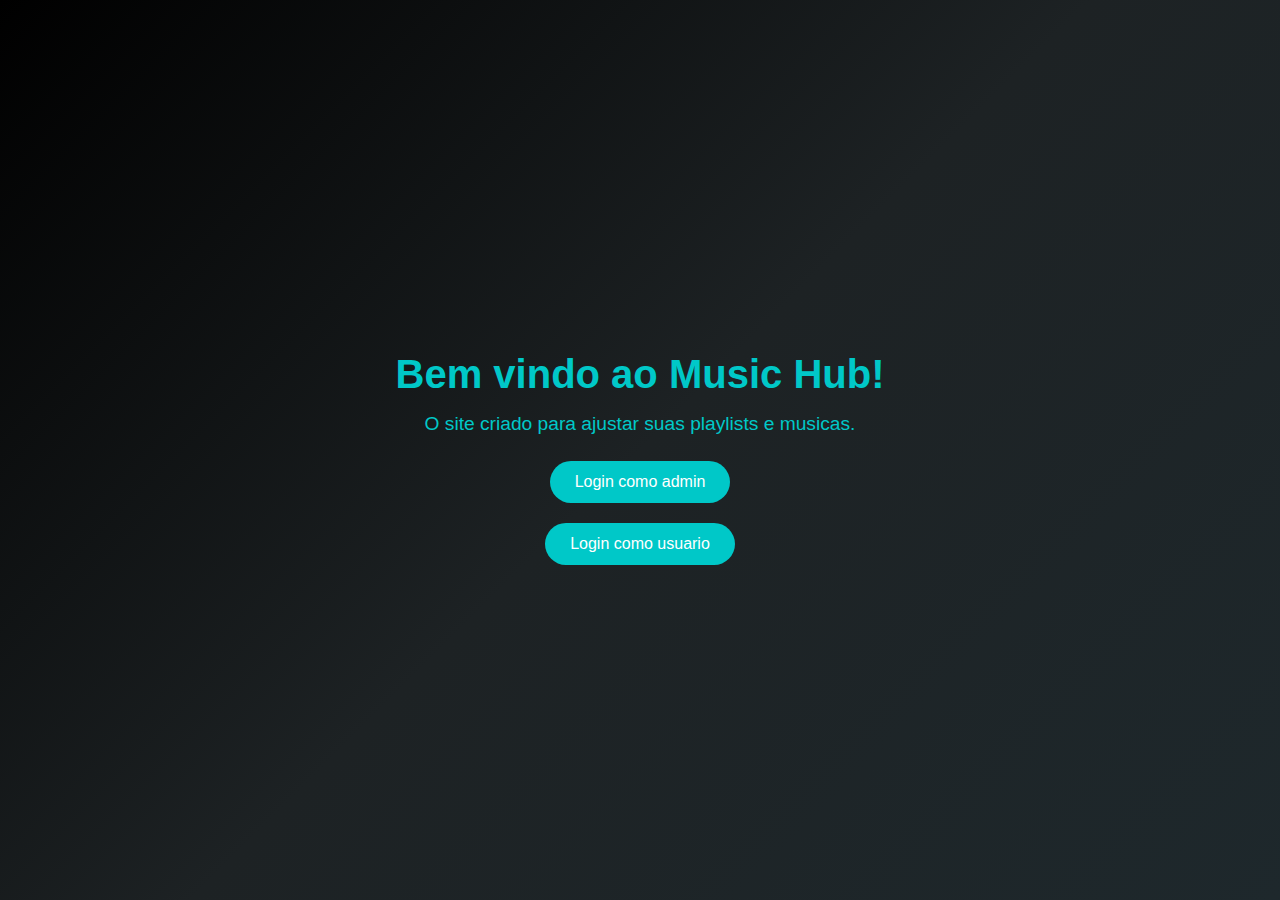
<file: index.html>
<!DOCTYPE html>
<html>

<head>
    <title>
        MUSIC HUB
    </title>
     <link rel="stylesheet" href="style.css">
</head>

<body>
    <div class="introducao">
<h1> Bem vindo ao Music Hub!</h1>
<h2>O site criado para ajustar suas playlists e musicas.</h2>
</div>

<button onclick="loginAdmin()">Login como admin</button>
<button onclick="loginUsuario()">Login como usuario</button>

<script src="codigo.js"></script>
</body>

</html>
</file>
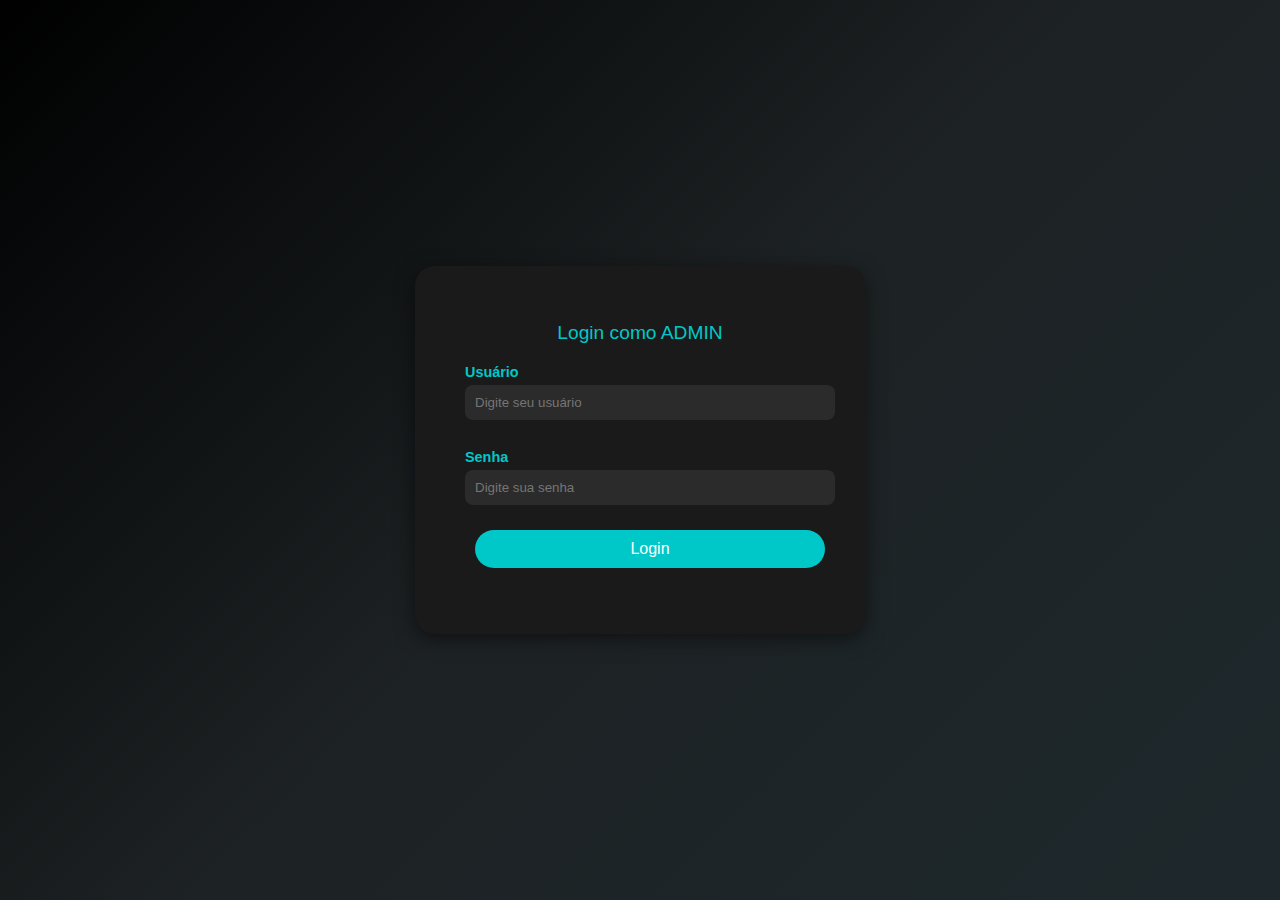
<file: admin.html>
<!DOCTYPE html>
<html>
<head>
<title>MUSIC HUB</title>
<link rel="stylesheet" href="style.css">
</head>

<body>
  <div class="cardLoginAdm">
    <h2>Login como ADMIN</h2>
    
    <h3>Usuário</h3>
    <input type="text" id="usuarioAdmin" placeholder="Digite seu usuário">
    
    <h3>Senha</h3>
    <input type="password" id="senhaAdmin" placeholder="Digite sua senha">
    
    <button onclick="validarLoginAdmin()">Login</button>
    <p id="mensagemErro" style="color: red; margin-top: 10px;"></p>
  </div>

<script src="codigo.js"></script>
</body>
</html>
</file>
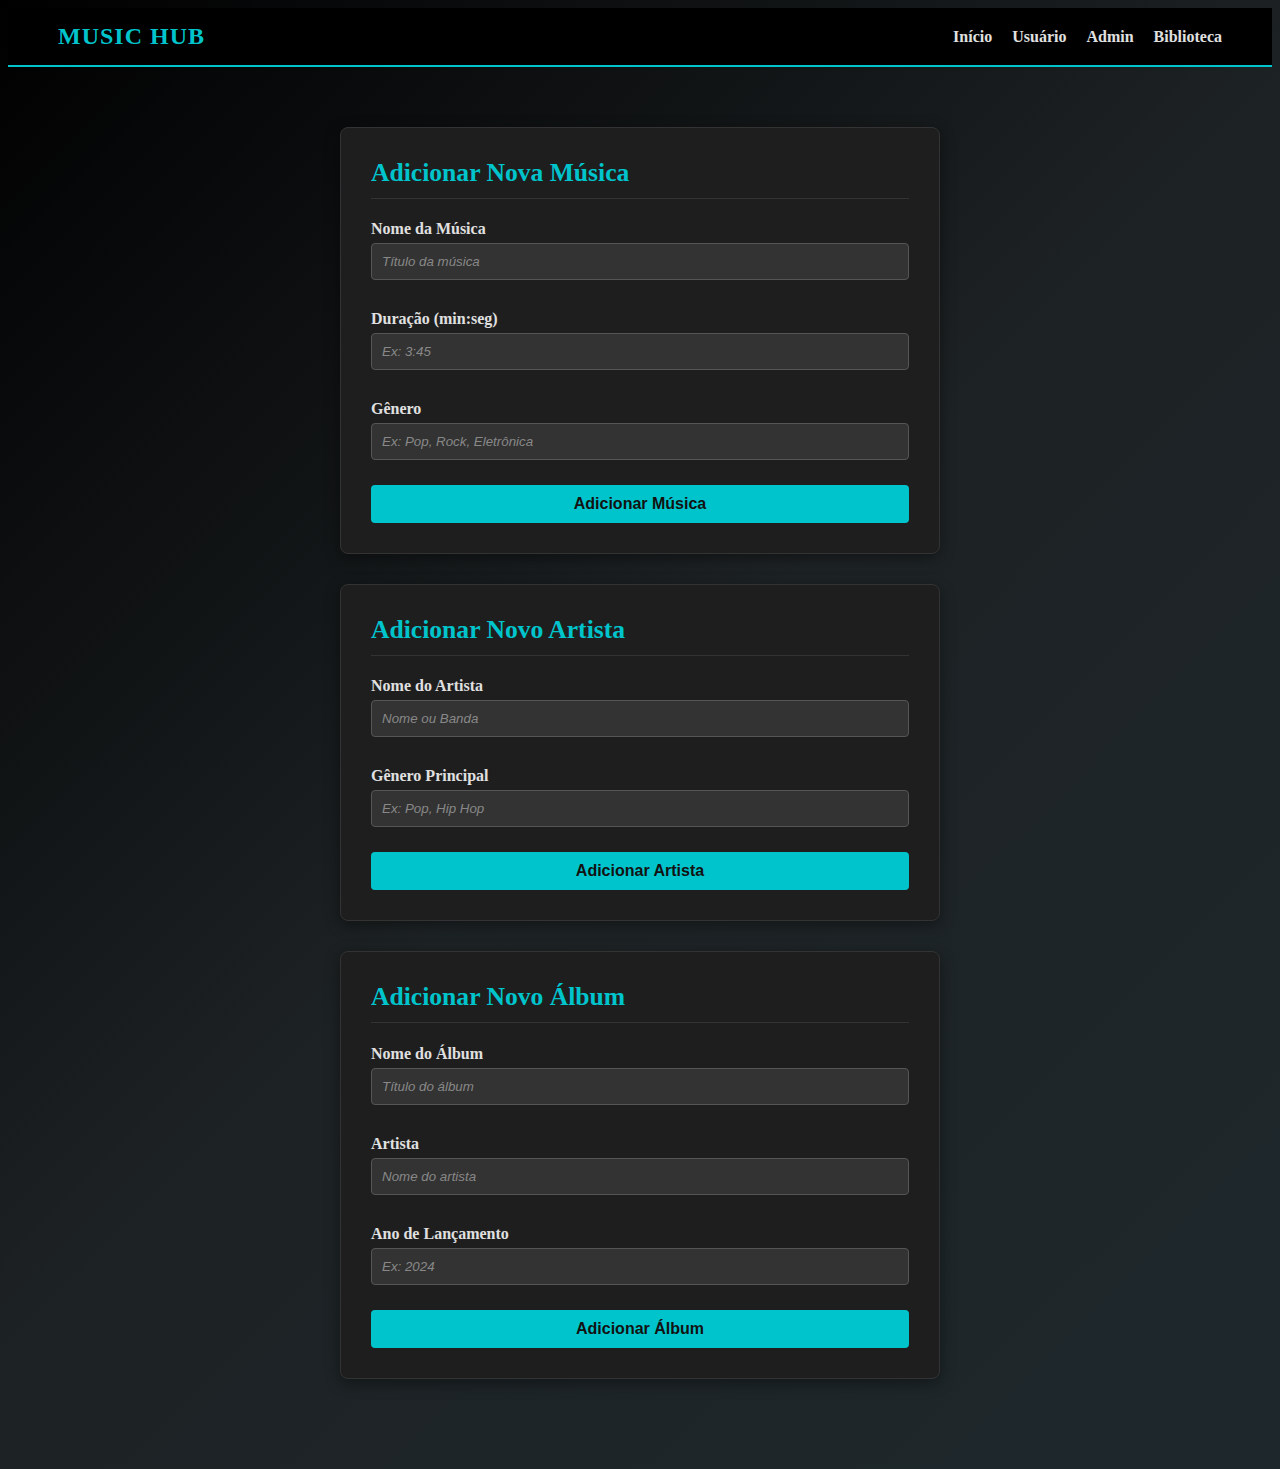
<file: adminPagina.html>
<!DOCTYPE html>
<html>

<head>
    <title>MUSIC HUB - Admin</title>
    <link rel="stylesheet" href="adminPagina.css">
</head>

<body>
    <header class="cabecalho">
        <h1 class="logo">MUSIC HUB</h1>
        <nav>
            <ul class="menu">
                <li><a href="index.html">Início</a></li>
                <li><a href="usuario.html">Usuário</a></li>
                <li><a href="admin.html">Admin</a></li>
                <li><a href="listagem.html">Biblioteca</a> </li>
            </ul>
        </nav>
    </header>

    <main>

        <section class="cardLoginAdm">
            <h2>Adicionar Nova Música</h2>
            <form id="formAdicionarMusica">

                <h3>Nome da Música</h3>
                <input type="text" id="nomeMusica" placeholder="Título da música" required>

                <h3>Duração (min:seg)</h3>
                <input type="text" id="duracaoMusica" placeholder="Ex: 3:45" required pattern="^\d{1,2}:\d{2}$"
                    title="Formato exigido: mm:ss">

                <h3>Gênero</h3>
                <input type="text" id="generoMusica" placeholder="Ex: Pop, Rock, Eletrônica" required>

                <button type="submit">Adicionar Música</button>
            </form>
        </section>




        <section class="cardLoginAdm" style="margin-top: 20px;">
            <h2>Adicionar Novo Artista</h2>
            <form id="formAdicionarArtista">

                <h3>Nome do Artista</h3>
                <input type="text" id="nomeArtista" placeholder="Nome ou Banda" required>

                <h3>Gênero Principal</h3>
                <input type="text" id="generoArtista" placeholder="Ex: Pop, Hip Hop" required>

                <button type="submit">Adicionar Artista</button>
            </form>
        </section>

        <section class="cardLoginAdm" style="margin-top: 20px;">
            <h2>Adicionar Novo Álbum</h2>
            <form id="formAdicionarAlbum">

                <h3>Nome do Álbum</h3>
                <input type="text" id="nomeAlbum" placeholder="Título do álbum" required>

                <h3>Artista</h3>
                <input type="text" id="artistaAlbum" placeholder="Nome do artista" required>

                <h3>Ano de Lançamento</h3>
                <input type="number" id="anoAlbum" placeholder="Ex: 2024" min="1900" max="2100" required>

                <button type="submit">Adicionar Álbum</button>
            </form>
        </section>

        </main>
       <script src="codigo.js"></script>

</body>
</file>
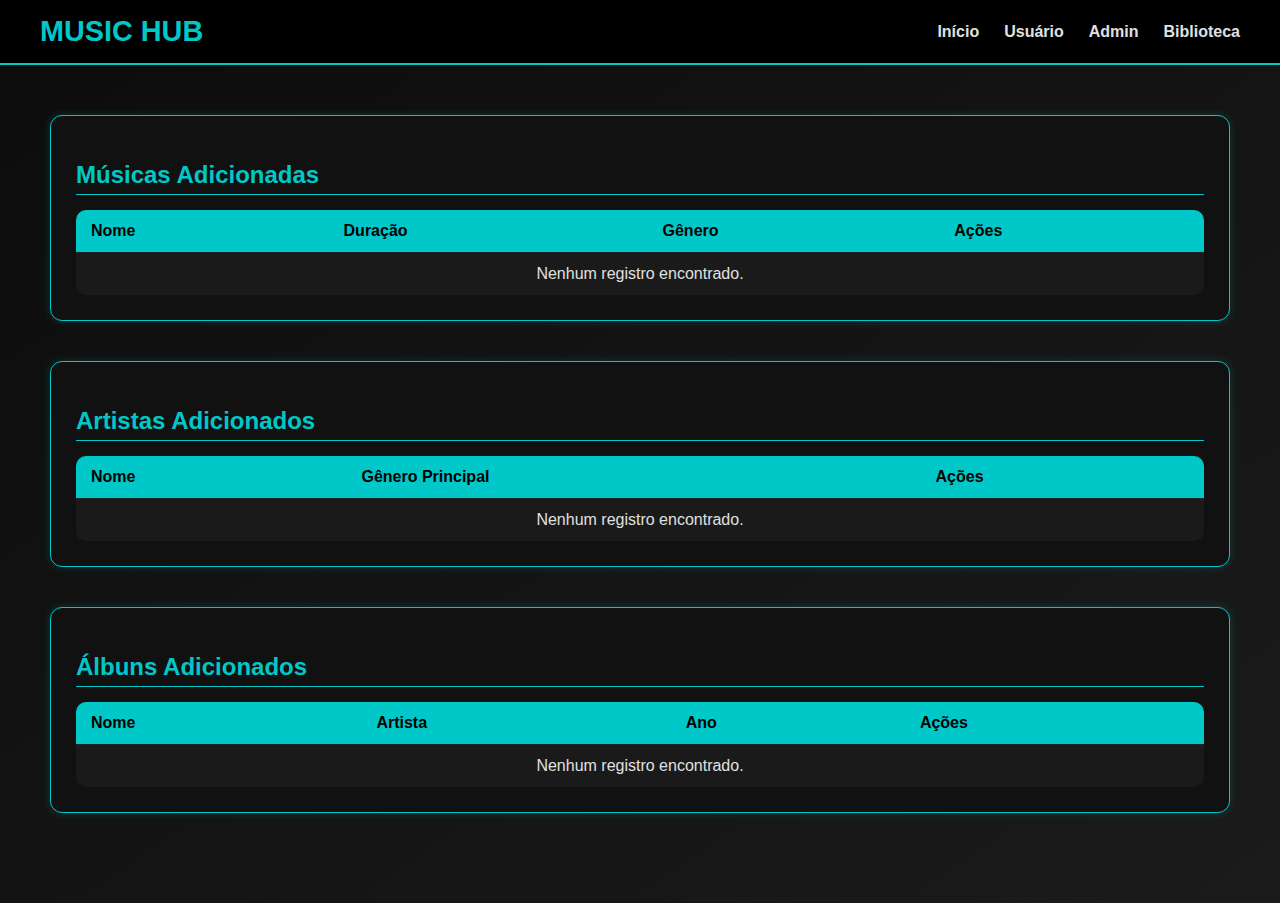
<file: listagem.html>
<!DOCTYPE html>
<html>
<head>
    <title>MUSIC HUB - Listagem</title>
    <link rel="stylesheet" href="listagem.css">
</head>
<body>
    <header class="cabecalho">
        <h1 class="logo">MUSIC HUB</h1>
        <nav>
            <ul class="menu">
                <li><a href="index.html">Início</a></li>
                <li><a href="usuario.html">Usuário</a></li>
                <li><a href="admin.html">Admin</a></li>
                <li><a href="listagem.html">Biblioteca</a></li>
            </ul>
        </nav>
    </header>

    <main>
        <!-- Listagem de músicas -->
        <section>
            <h2> Músicas Adicionadas</h2>
            <table id="tabelaMusicas">
                <thead>
                    <tr>
                        <th>Nome</th>
                        <th>Duração</th>
                        <th>Gênero</th>
                        <th>Ações</th>
                    </tr>
                </thead>
                <tbody></tbody>
            </table>
        </section>

        <!-- Listagem de artistas -->
        <section>
            <h2> Artistas Adicionados</h2>
            <table id="tabelaArtistas">
                <thead>
                    <tr>
                        <th>Nome</th>
                        <th>Gênero Principal</th>
                        <th>Ações</th>
                    </tr>
                </thead>
                <tbody></tbody>
            </table>
        </section>

        <!-- Listagem de álbuns -->
        <section>
            <h2> Álbuns Adicionados</h2>
            <table id="tabelaAlbuns">
                <thead>
                    <tr>
                        <th>Nome</th>
                        <th>Artista</th>
                        <th>Ano</th>
                        <th>Ações</th>
                    </tr>
                </thead>
                <tbody></tbody>
            </table>
        </section>

  <script>
        // Função genérica para carregar e exibir tabelas
        function carregarTabela(chave, idTabela, campos) {
            const dados = JSON.parse(localStorage.getItem(chave)) || [];
            const corpoTabela = document.querySelector(`#${idTabela} tbody`);
            corpoTabela.innerHTML = "";

            if (dados.length === 0) {
                const linha = document.createElement("tr");
                const celula = document.createElement("td");
                celula.colSpan = campos.length + 1;
                celula.textContent = "Nenhum registro encontrado.";
                celula.style.textAlign = "center";
                linha.appendChild(celula);
                corpoTabela.appendChild(linha);
                return;
            }

            dados.forEach((item, index) => {
                const linha = document.createElement("tr");

                campos.forEach(campo => {
                    const celula = document.createElement("td");
                    celula.textContent = item[campo] || "-";
                    linha.appendChild(celula);
                });

                // Botão de exclusão
                const celulaAcoes = document.createElement("td");
                const botaoExcluir = document.createElement("button");
                botaoExcluir.textContent = "Excluir";
                botaoExcluir.classList.add("btn-excluir");

                botaoExcluir.addEventListener("click", () => {
                    if (confirm("Deseja realmente excluir este item?")) {
                        excluirItem(chave, index);
                    }
                });

                celulaAcoes.appendChild(botaoExcluir);
                linha.appendChild(celulaAcoes);
                corpoTabela.appendChild(linha);
            });
        }

        // Função para excluir item e atualizar tabela
        function excluirItem(chave, indice) {
            const dados = JSON.parse(localStorage.getItem(chave)) || [];
            dados.splice(indice, 1);
            localStorage.setItem(chave, JSON.stringify(dados));
            carregarTudo();
        }

        // Recarregar todas as tabelas
        function carregarTudo() {
            carregarTabela("musicas", "tabelaMusicas", ["nome", "duracao", "genero"]);
            carregarTabela("artistas", "tabelaArtistas", ["nome", "genero"]);
            carregarTabela("albuns", "tabelaAlbuns", ["nome", "artista", "ano"]);
        }

        carregarTudo();
    </script>

</body>
</html>
</file>
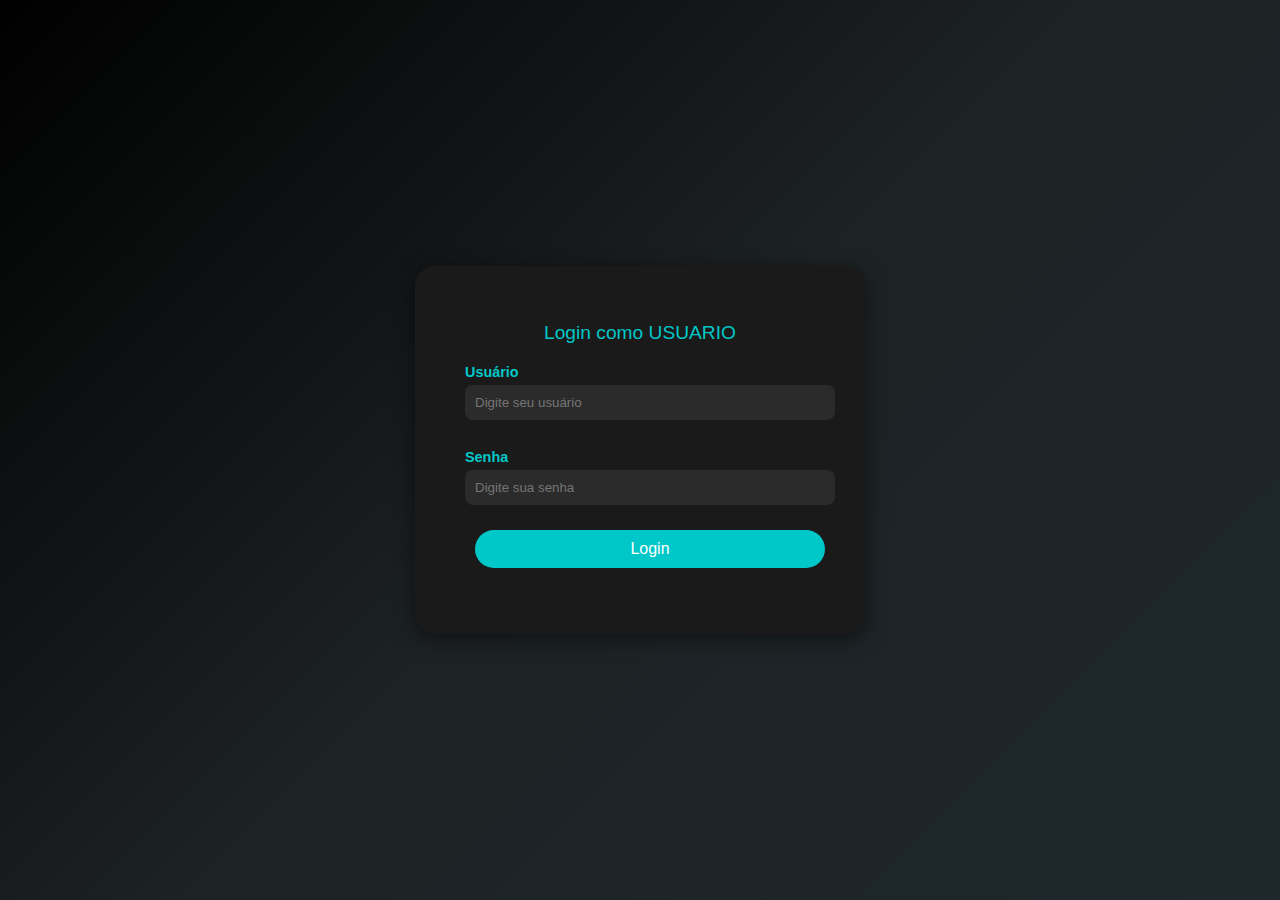
<file: usuario.html>
<!DOCTYPE html>
<html>
<head>
<title>MUSIC HUB</title>
<link rel="stylesheet" href="usuario.css">
</head>

<body>
  <div class="cardLoginUsuario">
    <h2>Login como USUARIO</h2>
    
    <h3>Usuário</h3>
    <input type="text" id="usuario" placeholder="Digite seu usuário">
    
    <h3>Senha</h3>
    <input type="password" id="senhaUsuario" placeholder="Digite sua senha">
    
    <button onclick="validarLoginUsuario()">Login</button>
    <p id="mensagemErro" style="color: red; margin-top: 10px;"></p>
  </div>

<script src="codigo.js"></script>
</body>
</html>
</file>
<file: style.css>
/* Estilos gerais */
body {
  margin: 0;
  padding: 0;
  font-family: 'Poppins', sans-serif;
  background: linear-gradient(135deg, #000000, #1d2224, #1e282c);
  color: #fff;
  height: 100vh;
  display: flex;
  flex-direction: column;
  align-items: center;
  justify-content: center;
  text-align: center;
}

/* Container de introdução */
.introdução {
  margin-bottom: 30px;
  max-width: 600px;
}

h1 {
  font-size: 2.5em;
  color: #00c8c8;
  margin-bottom: 10px;
}

h2 {
  font-size: 1.2em;
  color: #00c8c8;
  font-weight: 400;
}

/* Botões */
button {
  background-color: #00c8c8;
  border: none;
  color: #fff;
  padding: 12px 25px;
  margin: 10px;
  font-size: 1em;
  border-radius: 25px;
  cursor: pointer;
  transition: all 0.3s ease;
}

button:hover {
  background-color: #00c8c8;
  transform: scale(1.05);
}

/* Responsividade */
@media (max-width: 600px) {
  h1 {
    font-size: 2em;
  }

  h2 {
    font-size: 1em;
  }

  button {
    width: 80%;
    font-size: 0.9em;
  }
}

.cardLoginAdm {
  background-color: #1a1a1a;
  padding: 40px 50px;
  border-radius: 20px;
  box-shadow: 0px 5px 20px rgba(0, 0, 0, 0.5);
  text-align: center;
  color: #fff;
  width: 350px;
  animation: fadeIn 0.8s ease;
}

.cardLoginAdm h2 {
  color: #00c8c8;
  margin-bottom: 20px;
}

.cardLoginAdm h3 {
  text-align: left;
  font-size: 0.9rem;
  margin-bottom: 5px;
  color: #00c8c8;
}

.cardLoginAdm input {
  width: 100%;
  padding: 10px;
  margin-bottom: 15px;
  border: none;
  border-radius: 8px;
  outline: none;
  background-color: #2b2b2b;
  color: #fff;
}

/* ======== Botão ======== */
.cardLoginAdm button {
  background-color: #00c8c8;
  border: none;
  color: #fff;
  padding: 10px 25px;
  border-radius: 25px;
  font-size: 1rem;
  cursor: pointer;
  transition: all 0.3s ease;
  width: 100%;
}

.cardLoginUsuario button:hover {
  background-color: #00c8c8;
  transform: scale(1.05);
}

.cardLoginUsuario {
  background-color: #1a1a1a;
  padding: 40px 50px;
  border-radius: 20px;
  box-shadow: 0px 5px 20px rgba(0, 0, 0, 0.5);
  text-align: center;
  color: #fff;
  width: 350px;
  animation: fadeIn 0.8s ease;
}

.cardLoginUsuario h2 {
  color: #00c8c8;
  margin-bottom: 20px;
}

.cardLoginUsuario h3 {
  text-align: left;
  font-size: 0.9rem;
  margin-bottom: 5px;
  color: #00c8c8;
}

.cardLoginUsuario input {
  width: 100%;
  padding: 10px;
  margin-bottom: 15px;
  border: none;
  border-radius: 8px;
  outline: none;
  background-color: #2b2b2b;
  color: #fff;
}

/* ======== Botão ======== */
.cardLoginUsuario button {
  background-color: #00c8c8;
  border: none;
  color: #fff;
  padding: 10px 25px;
  border-radius: 25px;
  font-size: 1rem;
  cursor: pointer;
  transition: all 0.3s ease;
  width: 100%;
}

.cardLoginUsuario button:hover {
  background-color: #00c8c8;
  transform: scale(1.05);
}
</file>
<file: adminPagina.css>
body {

  background: linear-gradient(135deg, #000000, #1d2224, #1e282c);
}
/*
  CABEÇALHO (HEADER)
  ---------------------------------
*/
.cabecalho {
    background-color: #000000; 
    color: #ffffff;
    padding: 10px 0;
    display: flex;
    justify-content: space-between; 
    align-items: center;
    border-bottom: 2px solid #00c4cc; 
    padding: 15px 50px;
}

.logo {
    font-size: 1.5em;
    margin: 0;
    letter-spacing: 1px;
    color: #00c4cc; 
}

/* Menu de Navegação */
.menu {
    list-style: none;
    padding: 0;
    margin: 0;
    display: flex;
}

.menu li {
    margin-left: 20px;
}

.menu a {
    color: #e0e0e0;
    text-decoration: none;
    font-weight: 600;
    transition: color 0.3s;
}

.menu a:hover {
    color: #00c4cc; 
}

/*
  CONTAINER PRINCIPAL (MAIN)
  ---------------------------------
*/
main {
    max-width: 600px; 
    margin: 40px auto;
    padding: 20px;
}

/*
  CARDS DE FORMULÁRIO (cardLoginAdm)
  ---------------------------------
*/
.cardLoginAdm {
    background-color: #1e1e1e; 
    padding: 30px;
    margin-bottom: 30px;
    border-radius: 8px;
    box-shadow: 0 4px 15px rgba(0, 0, 0, 0.4);
    border: 1px solid #333;
}

/* Títulos de Seção */
.cardLoginAdm h2 {
    color: #00c4cc;
    font-size: 1.6em;
    margin-top: 0;
    padding-bottom: 10px;
    border-bottom: 1px solid #333;
}

/* Subtítulos (Labels - Nome da Música, Duração, etc.) */
.cardLoginAdm h3 {
    color: #e0e0e0;
    font-size: 1em;
    margin-bottom: 5px;
    margin-top: 15px;
}

/*
  CAMPOS DE INPUT
  ---------------------------------
*/
input[type="text"],
input[type="number"] {
    width: 100%;
    padding: 10px;
    margin-bottom: 15px;
    background-color: #333;
    border: 1px solid #555;
    color: #ffffff; 
    border-radius: 4px;
    box-sizing: border-box;
    transition: border-color 0.3s, box-shadow 0.3s;
}

input[type="text"]:focus,
input[type="number"]:focus {
    border-color: #00c4cc;
    outline: none;
    box-shadow: 0 0 8px rgba(0, 196, 204, 0.5);
}

::placeholder {
    color: #888;
    font-style: italic;
}

/*
  BOTÕES
  ---------------------------------
*/
.cardLoginAdm button {
    background-color: #00c4cc;
    color: #121212; 
    border: none;
    padding: 10px 20px;
    text-align: center;
    font-size: 16px;
    cursor: pointer;
    border-radius: 4px;
    font-weight: bold;
    transition: background-color 0.3s, transform 0.2s;
    width: 100%; 
    margin-top: 10px;
}

.cardLoginAdm button:hover {
    background-color: #00a0a8;
    transform: translateY(-1px);
}

/*
  LISTAS DE CADASTRADOS (Artistas Cadastrados, Álbums Registrados)
  --------------------------------------------------------------
*/
#listaArtistasAdicionados h3,
#listaAlbunsRegistrados h3 {
    font-size: 1.2em;
    color: #00c4cc;
    margin-bottom: 10px;
    padding-left: 20px;
}

#listaArtistas,
#listaAlbuns {
    list-style: none;
    padding: 15px 20px;
    margin: 0 0 20px 0;
    background-color: #1e1e1e;
    border-radius: 4px;
    border: 1px solid #333;
}

#listaArtistas li,
#listaAlbuns li {
    padding: 8px 0;
    border-bottom: 1px dashed #333;
}

#listaArtistas li:last-child,
#listaAlbuns li:last-child {
    border-bottom: none;

}
</file>
<file: listagem.css>
/* Fundo geral e estrutura */
body {
    margin: 0;
    font-family: 'Segoe UI', Tahoma, Geneva, Verdana, sans-serif;
    background: linear-gradient(to bottom right, #0c0c0c, #1b1b1b);
    color: #e0e0e0;
}

/* Cabeçalho */
.cabecalho {
    display: flex;
    justify-content: space-between;
    align-items: center;
    background-color: #000;
    border-bottom: 2px solid #00c8c8;
    padding: 15px 40px;
}

.logo {
    color: #00c8c8;
    font-size: 1.8em;
    margin: 0;
}

.menu {
    list-style: none;
    display: flex;
    gap: 25px;
    margin: 0;
    padding: 0;
}

.menu a {
    color: #e0e0e0;
    text-decoration: none;
    font-weight: bold;
    transition: 0.3s;
}

.menu a:hover {
    color: #00c8c8;
}

/* Área principal */
main {
    padding: 50px;
    max-width: 1200px;
    margin: auto;
}

/* Seções (tabelas de listagem) */
section {
    background-color: #111;
    border: 1px solid #00c8c8;
    border-radius: 12px;
    padding: 25px;
    margin-bottom: 40px;
    box-shadow: 0 0 10px rgba(0, 200, 200, 0.2);
}

section h2 {
    color: #00c8c8;
    margin-bottom: 15px;
    font-weight: 600;
    border-bottom: 1px solid #00c8c8;
    padding-bottom: 5px;
}

/* Tabelas */
table {
    width: 100%;
    border-collapse: collapse;
    background-color: #1a1a1a;
    border-radius: 10px;
    overflow: hidden;
}

th, td {
    padding: 12px 15px;
    text-align: left;
}

th {
    background-color: #00c8c8;
    color: #000;
    font-weight: bold;
}

td {
    border-top: 1px solid #222;
}

tr:nth-child(even) {
    background-color: #151515;
}

/* Botão de exclusão */
.btn-excluir {
    background-color: #ff4d4d;
    color: white;
    border: none;
    padding: 7px 14px;
    border-radius: 8px;
    cursor: pointer;
    font-weight: bold;
    transition: background 0.3s;
}

.btn-excluir:hover {
    background-color: #cc0000;
}
</file>
<file: usuario.css>
.cardLoginUsuario button:hover {
  background-color: #00c8c8;
  transform: scale(1.05);
}

.cardLoginUsuario {
  background-color: #1a1a1a;
  padding: 40px 50px;
  border-radius: 20px;
  box-shadow: 0px 5px 20px rgba(0, 0, 0, 0.5);
  text-align: center;
  color: #fff;
  width: 350px;
  animation: fadeIn 0.8s ease;
}

.cardLoginUsuario h2 {
  color: #00c8c8;
  margin-bottom: 20px;
}

.cardLoginUsuario h3 {
  text-align: left;
  font-size: 0.9rem;
  margin-bottom: 5px;
  color: #00c8c8;
}

.cardLoginUsuario input {
  width: 100%;
  padding: 10px;
  margin-bottom: 15px;
  border: none;
  border-radius: 8px;
  outline: none;
  background-color: #2b2b2b;
  color: #fff;
}

/* ======== Botão ======== */
.cardLoginUsuario button {
  background-color: #00c8c8;
  border: none;
  color: #fff;
  padding: 10px 25px;
  border-radius: 25px;
  font-size: 1rem;
  cursor: pointer;
  transition: all 0.3s ease;
  width: 100%;
}

.cardLoginUsuario button:hover {
  background-color: #00c8c8;
  transform: scale(1.05);
}

body {
  margin: 0;
  padding: 0;
  font-family: 'Poppins', sans-serif;
  background: linear-gradient(135deg, #000000, #1d2224, #1e282c);
  color: #fff;
  height: 100vh;
  display: flex;
  flex-direction: column;
  align-items: center;
  justify-content: center;
  text-align: center;
}

/* Container de introdução */
.introdução {
  margin-bottom: 30px;
  max-width: 600px;
}

h1 {
  font-size: 2.5em;
  color: #00c8c8;
  margin-bottom: 10px;
}

h2 {
  font-size: 1.2em;
  color: #00c8c8;
  font-weight: 400;
}

/* Botões */
button {
  background-color: #00c8c8;
  border: none;
  color: #fff;
  padding: 12px 25px;
  margin: 10px;
  font-size: 1em;
  border-radius: 25px;
  cursor: pointer;
  transition: all 0.3s ease;
}
</file>
